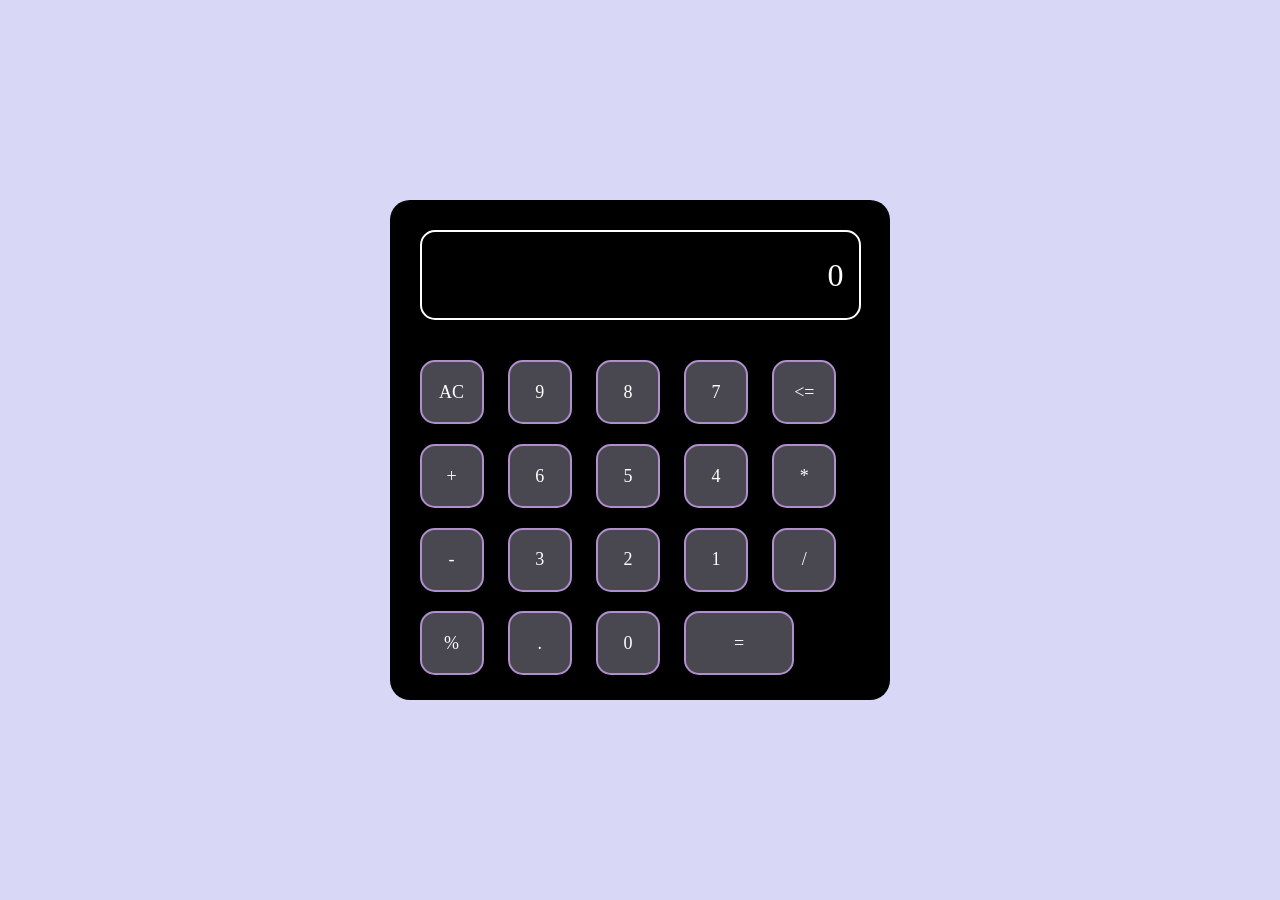
<file: codesoft/level1/calculator/index.html>
<!DOCTYPE html>
<html lang="en">

<head>
    <meta charset="UTF-8">
    <meta name="viewport" content="width=device-width, initial-scale=1.0">
    <title>claculator</title>
    <link rel="stylesheet" href="./style.css">
</head>

<body>
    <div class="container">
        <div class="head">
            <div class="display-data">0</div>
        </div>
        <div class="buttons">
            <div class="button  clear_all">AC</div> 
            <div class="button number button_number">9</div>
            <div class="button number button_number">8</div>
            <div class="button number button_number">7</div>
            <div class="button  back_space"><=</div>
            <div class="button operator add button_number">+</div>
            <div class="button number button_number">6</div>
            <div class="button number button_number">5</div>
            <div class="button number button_number">4</div>
            <div class="button operator multi button_number">*</div>
            <div class="button operator sub">-</div>
            <div class="button number button_number">3</div>
            <div class="button number button_number">2</div>
            <div class="button number button_number">1</div>
            <div class="button operator divi button_number">/</div>
            <div class="button operator mode button_number">%</div>
            <div class="button point button_number">.</div>
            <div class="button number button_number">0</div>
            <div class="button a1  equal">=</div>
        </div>
    </div>
    <script src="./script.js"></script>
</body>

</html>
</file>
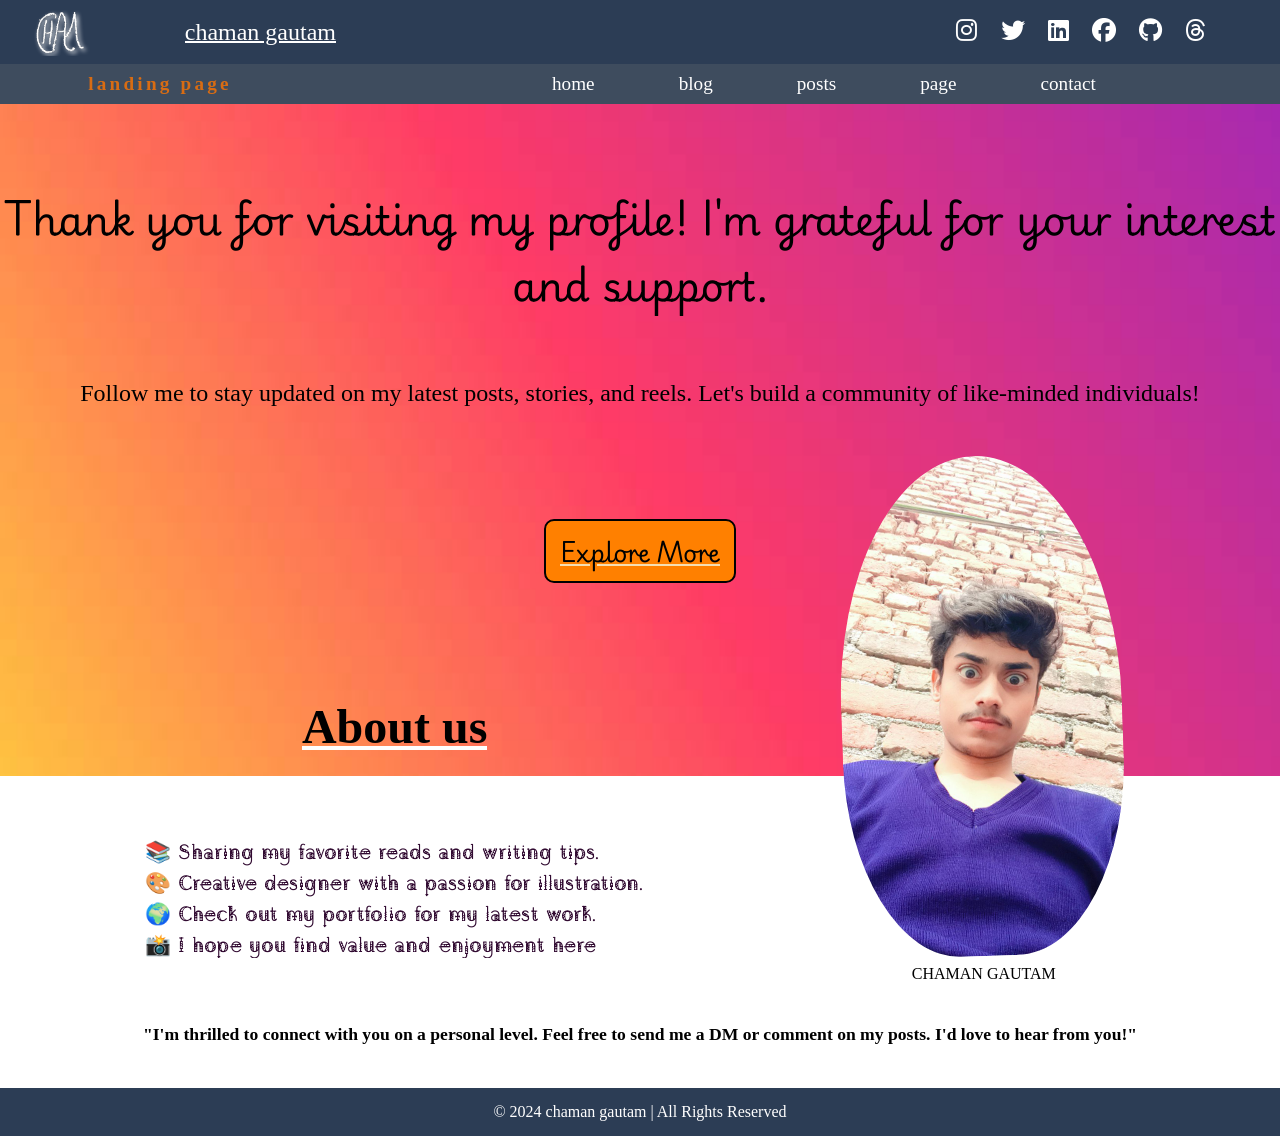
<file: codesoft/level1/landing_page/landing.html>
<!DOCTYPE html>
<html lang="en">

<head>
    <meta charset="UTF-8">
    <meta name="viewport" content="width=device-width, initial-scale=1.0">
    <title>landing page</title>
    <link rel="stylesheet" href="https://cdnjs.cloudflare.com/ajax/libs/font-awesome/6.7.1/css/all.min.css"
        integrity="sha512-5Hs3dF2AEPkpNAR7UiOHba+lRSJNeM2ECkwxUIxC1Q/FLycGTbNapWXB4tP889k5T5Ju8fs4b1P5z/iB4nMfSQ=="
        crossorigin="anonymous" referrerpolicy="no-referrer" />
    <link rel="stylesheet" href="./landing.css">
    <link rel="stylesheet" href="./media.css">
</head>

<body>
    <header>
        <section class="header_section1"> 
            <div class="logo_name">

                <img src="../images/cg-removebg-preview.png" alt="">
                <p>chaman gautam</p>
            </div>
            <div class="more_icon">
                <a href="https://www.instagram.com/gautam_chaman_1234/profilecard/?igsh=MXJ1bHdxY2V4NDRpZA=="><i
                        class="fa-brands fa-instagram"></i></a>
                <a href="https://x.com/gautam_chaman_?€t=td-XLHZscX18G_MWUTVeHg&s=09"><i
                        class="fa-brands fa-twitter"></i></a>
                <a
                    href="https://www.linkedin.com/in/chaman-gautam-244b1b296?utm_source=share&utm_campaign=share_via&utm_content=profile&utm_medium=android_app"><i
                        class="fa-brands fa-linkedin"></i></a>
                <a href="https://www.facebook.com/share/19e4vvHFUx/"><i class="fa-brands fa-facebook"></i></a>
                <a href="https://github.com/chaman-gautam"><i class="fa-brands fa-github"></i></a>
                <a
                    href="https://www.threads.net/@gautam_chaman_1234?xmt=AQGzVdDpuAnad8VS8DU4TyCUUwgs7IQCO7D9R4FcVTPcoVY"><i
                        class="fa-brands fa-threads"></i></a>
            </div>
        </section>

        <section class="header_section2">
            <div class="landing">landing page</div>
            <div class="short_cut">
                <a href="https://www.instagram.com/gautam_chaman_1234/profilecard/?igsh=MXJ1bHdxY2V4NDRpZA==">home</a>
                <a href="https://www.instagram.com/gautam_chaman_1234/profilecard/?igsh=MXJ1bHdxY2V4NDRpZA==">blog</a>
                <a href="https://www.instagram.com/gautam_chaman_1234/profilecard/?igsh=MXJ1bHdxY2V4NDRpZA==">posts</a>
                <a href="https://www.instagram.com/gautam_chaman_1234/profilecard/?igsh=MXJ1bHdxY2V4NDRpZA==">page</a>
                <a href="https://www.instagram.com/gautam_chaman_1234/profilecard/?igsh=MXJ1bHdxY2V4NDRpZA==">contact</a>
                
            </div>
        </section>
    </header>
    <main>
        <section class="about1">

            <div class="about1_text">
                <p class="about1_text_p1">Thank you for visiting my profile! I'm grateful for your interest and support.
                </p>

                <p class="about1_text_p2">Follow me to stay updated on my latest posts, stories, and reels. Let's build
                    a community of
                    like-minded individuals!</p>
                <button id="about1_text_button">Explore More</button>
            </div>
            <!-- <div class="about1_img">
           Ws\xws\xws\x     <img src="" alt="">
                some creative images of my gallery
            </div> -->
        </section>
        <section class="about2">
            <div class="about2_text">
                <h2>About us</h2>
                <p>📚 Sharing my favorite reads and writing tips. <br>
                    🎨 Creative designer with a passion for illustration.<br>
                    🌍 Check out my portfolio for my latest work. <br>
                    📸 I hope you find value and enjoyment here
                </p>


            </div>
            <div class="about2_img">
                <img src="../images/author.jpg" alt="">
                <p>CHAMAN GAUTAM</p>
            </div>
        </section>
        <div class="about3">
            <p> "I'm thrilled to connect with you on a personal level. Feel free to send me a DM or comment on my
                posts. I'd love to hear from you!"</p>
        </div>
    </main>
    <footer class="footer">

        <section class="footer2">
            <div class="footer2_terms">
                <p>&copy; 2024 chaman gautam | All Rights Reserved</p>
            </div>
        </section>
    </footer>
</body>

</html>
</file>
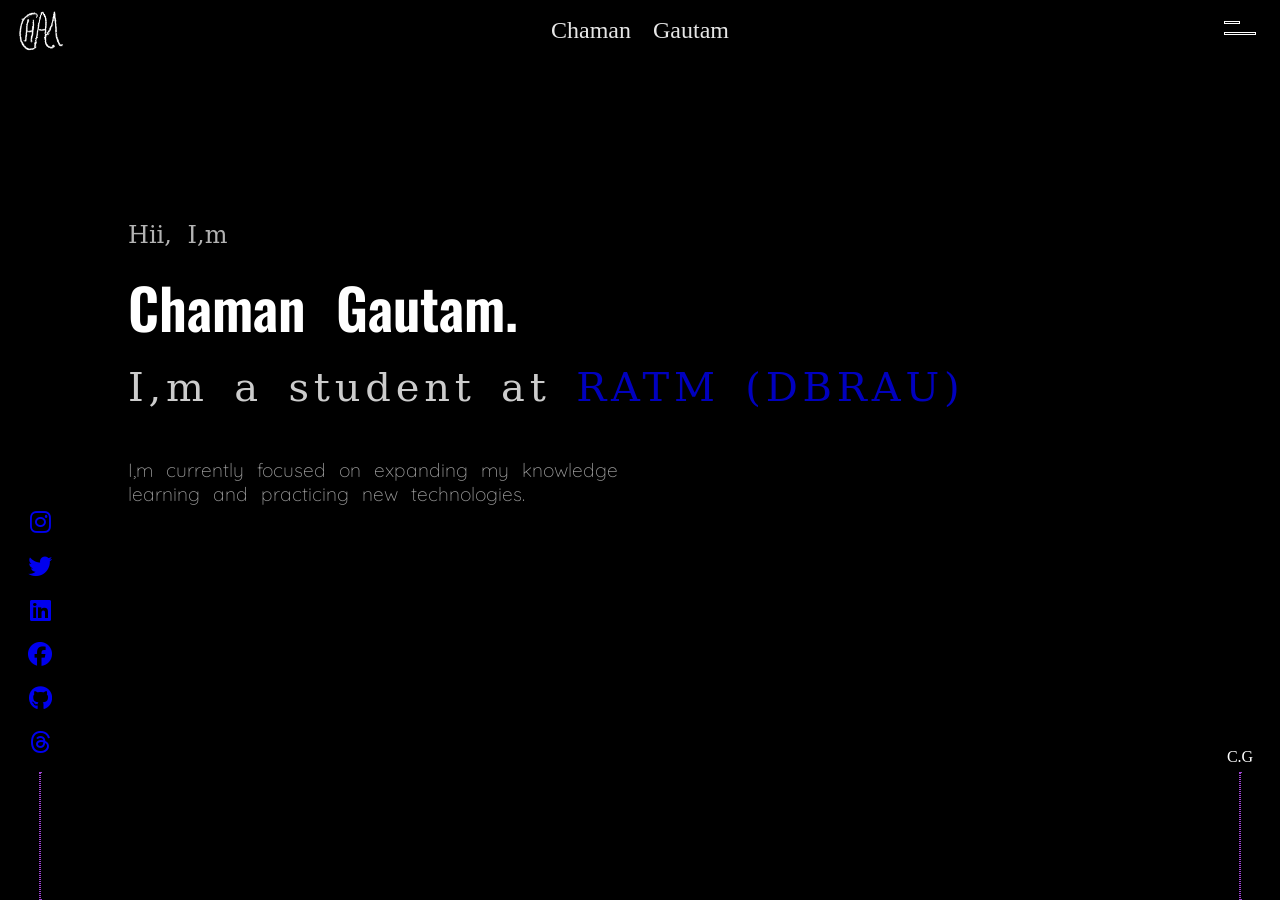
<file: codesoft/level1/portfolio/portfolio.html>
<!DOCTYPE html>
<html lang="en">

<head>
    <meta charset="UTF-8">
    <meta name="viewport" content="width=device-width, initial-scale=1.0">
    <title>portfolio</title>
    <link rel="icon" href="../images/cg-removebg-preview.png">
    <!-- <img src="../images/logo.jpg" alt=""> -->
    <!-- <link rel="stylesheet" href="spotify.css" /> -->
    <link rel="stylesheet" href="https://cdnjs.cloudflare.com/ajax/libs/font-awesome/6.7.1/css/all.min.css"
        integrity="sha512-5Hs3dF2AEPkpNAR7UiOHba+lRSJNeM2ECkwxUIxC1Q/FLycGTbNapWXB4tP889k5T5Ju8fs4b1P5z/iB4nMfSQ=="
        crossorigin="anonymous" referrerpolicy="no-referrer" />
    <!-- <link rel="stylesheet" href="https://cdn.jsdelivr.net/npm/bootstrap@3.3.7/dist/css/bootstrap.min.css"
        integrity="sha384-BVYiiSIFeK1dGmJRAkycuHAHRg32OmUcww7on3RYdg4Va+PmSTsz/K68vbdEjh4u" crossorigin="anonymous"> -->
    <link rel="stylesheet" href="./portfolio.css">
    <!-- <link rel="stylesheet" href="../landing_page/media.css"> -->
</head>

<body>

    <aside class="left-sidebar">
        <img src="../images/cg-removebg-preview.png" alt="">

        <div class="left_bar">
            <a href="https://www.instagram.com/gautam_chaman_1234/profilecard/?igsh=MXJ1bHdxY2V4NDRpZA=="><i
                    class="fa-brands fa-instagram"></i></a>
            <a href="https://x.com/gautam_chaman_?€t=td-XLHZscX18G_MWUTVeHg&s=09"><i
                    class="fa-brands fa-twitter"></i></a>
            <a
                href="https://www.linkedin.com/in/chaman-gautam-244b1b296?utm_source=share&utm_campaign=share_via&utm_content=profile&utm_medium=android_app"><i
                    class="fa-brands fa-linkedin"></i></a>
            <a href="https://www.facebook.com/share/19e4vvHFUx/"><i class="fa-brands fa-facebook"></i></a>
            <a href="https://github.com/chaman-gautam"><i class="fa-brands fa-github"></i></a>
            <a href="https://www.threads.net/@gautam_chaman_1234?xmt=AQGzVdDpuAnad8VS8DU4TyCUUwgs7IQCO7D9R4FcVTPcoVY"><i
                    class="fa-brands fa-threads"></i></a>
            <div class="line"></div>
        </div>

    </aside>
    <main>
        <header>
            <section class="header_section1 ">
                <div class="logo_name">


                    <p>Chaman Gautam</p>

                </div>

            </section>


        </header>
        <section class="intro">

            <div class="intro_main ">
                <h5>Hii, I,m</h5>
                <h2>Chaman Gautam.</h2>
                <h4>
                    <div>I,m a student at
                        <a href="#">RATM (DBRAU)</a>
                    </div>
                </h4>
                <h3>I,m currently focused on expanding my knowledge
                    learning and practicing new technologies.
                </h3>
            </div>

        </section>
        <section id="skills">
            <div class="skills-box">
                <h2>My Skills</h2>
                <div class="soft_skills">
                    <h2 class="skills_headings">soft skills</h2>
                    <img src="../images/soft_skills.jpeg" alt="">
                </div>
                <div class="tools_techniques">
                    <h2 class="skills_headings">tools and techniques</h2>
                    <img src="../images/tools_techniques.jpeg" alt="">
                </div>

                <div class="social_skills">
                    <h2 class="skills_headings"> social skills </h2>
                    <img src="../images/social_skills.webp" alt="">
                </div>
                <div class="technical_skills">
                    <h2>technical skills</h2>
                    <div class="skill">
                        <h3>HTML</h3>
                        <div class="skill-bar">
                            <div class="skill-level" style="width: 90%;"></div>
                        </div>
                    </div>
                    <div class="skill">
                        <h3>CSS</h3>
                        <div class="skill-bar">
                            <div class="skill-level" style="width: 80%;"></div>
                        </div>
                    </div>
                    <div class="skill">
                        <h3>JavaScript</h3>
                        <div class="skill-bar">
                            <div class="skill-level" style="width: 70%;"></div>
                        </div>
                    </div>

                    <div class="skill">
                        <h3>java</h3>
                        <div class="skill-bar">
                            <div class="skill-level" style="width: 50%;"></div>
                        </div>
                    </div>
                    <div class="skill">
                        <h3>c language</h3>
                        <div class="skill-bar">
                            <div class="skill-level" style="width: 60%;"></div>
                        </div>
                    </div>
                    <div class="skill">
                        <h3>DSA</h3>
                        <div class="skill-bar">
                            <div class="skill-level" style="width: 30%;"></div>
                        </div>
                    </div>
                    <div class="skill">
                        <h3>python</h3>
                        <div class="skill-bar">
                            <div class="skill-level" style="width: 50%;"></div>
                        </div>
                    </div>
                    <div class="skill">
                        <h3>django</h3>
                        <div class="skill-bar">
                            <div class="skill-level" style="width: 20%;"></div>
                        </div>
                    </div>
                    <div class="skill">
                        <h3>sql</h3>
                        <div class="skill-bar">
                            <div class="skill-level" style="width: 70%;"></div>
                        </div>
                    </div>
                </div>

                <!-- Add more skills as needed -->
            </div>
        </section>
        <section class="projects">
            <h1>Projects</h1>
            <div class="project">
                <div class="projects_landing_page">
                    <div class="text">
                        <img src="../images/landing_image" alt="finding">
                        <h1>landing page</h1>
                        <p> Designing a landing page is an exciting project that blends creativity with functionality to
                            make a lasting first impression. This page will act as a welcoming entry point, guiding
                            users with intuitive navigation and compelling visuals. By focusing on clarity and
                            engagement, the landing page will effectively communicate the core message and drive user
                            interaction, setting the stage for a successful online presence.</p>
                    </div>
                    <div class="code">
                        <a href="#">
                            Html
                        </a>
                        <a href="#">
                            css
                        </a>
                        <a href="#">
                            js
                        </a>
                        <button>visit site :-</button>
                    </div>
                </div>
                <div class="projects_spotify_clone">
                    <div class="project_data">
                        <div class="project_image">
                            <img src="../images/spotify_image.jpeg" alt="feel the music">
                            <h2>spotify clone</h2>
                        </div>
                        <p>Developing a Spotify clone is an ambitious project that combines cutting-edge technology with
                            user-centric design to deliver a seamless music streaming experience</p>
                        <a href="#">
                            html css js
                        </a>
                    </div>
                    <div class="project_links">
                        <a href="#">
                            visit site :
                        </a>
                        <a href="#">
                            view code :
                        </a>
                    </div>
                </div>
                <div class="projects_calculator">
                    <div class="project_data">
                        <div class="project_image">
                            <img src="../images/calculator_image.png" alt="">
                            <h2> your's calculator</h2>
                        </div>
                        <p>This project aims to provide users with a reliable tool for performing a wide range of
                            mathematical operations, from basic arithmetic to more complex calculations. By focusing on
                            intuitive interface design and responsive functionality</p>
                        <a href="#">
                            <p>html css js</p>
                        </a>
                    </div>
                    <div class="project_links">
                        <a href="#">
                            visit site :-
                        </a>
                        <a href="#">
                            view code :-
                        </a>
                    </div>
                </div>
                <div class="projects_tic_tac_toe">
                    <div class="project_data">
                        <div class="project_image">
                            <img src="../images/tic_tac_toe_image.png" alt=" tic tac toe">
                            <h2>tic tac toe</h2>
                        </div>
                        <p>This project aims to offer players a simple yet captivating platform to enjoy the timeless
                            game of Tic Tac Toe, whether playing against a friend or an AI opponent. By focusing on
                            intuitive interface design and smooth functionality</p>
                        <p>html css js</p>
                    </div>
                    <div class="project_links">
                        <a href="#">
                            visit site :-
                        </a>
                        <a href="#">
                            view code :-
                        </a>
                    </div>
                </div>
                <div class="projects_guess_the_number">
                    <div class="project_data">
                        <div class="project_image">
                            <img src="../images/guess_the_number_image.png" alt="guess the number">
                            <h2>guess the number</h2>
                        </div>
                        <p> This project invites players to test their intuition and deduction skills as they attempt to
                            guess a randomly generated number within a specified range. </p>
                        <p>html css js</p>
                    </div>
                    <div class="project_links">
                        <a href="#">
                            visit site :-
                        </a>
                        <a href="#">
                            view code :-
                        </a>
                    </div>
                </div>
                <div class="projects_instagram_clone">
                    <div class="text">
                        <img src="../images/instagram_image.jpeg" alt="finding">
                        <h1>instagram clone</h1>
                        <p>This platform aims to provide users with a seamless interface for sharing photos and videos,
                            exploring content, and connecting with others, mirroring the features of a leading social
                            network. By emphasizing intuitive navigation, personalized feeds, and interactive features,
                            the project seeks to redefine how users engage with visual content and build online
                            communities.</p>
                    </div>
                    <div class="code">
                        <a href="#">
                            Html
                        </a>
                        <a href="">css </a>
                        <a href="">js </a>
                        <a href="">django </a>
                        <a href="">sql </a>
                        <a href="">git</a>
                        <button>visit site :-</button>
                    </div>
                </div>
            </div>
        </section>
        <!-- <section class="resume">
            <div class="resume1">
                <div class="resume1-img">
                    <img src="../images/resume_image.jpeg" alt="resume">
                </div>
                <div class="resume1-text">
                    <p>just know something about me ? </p>
                    <a href="#">my earnings</a>
                </div>
            </div>
        </section> -->
        <section class="author">
            <div class="author1">

                <div class="author1-text">
                    <h5>Hii, I,m</h5>
                    <h2>Chaman Gautam.</h2>

                    <H5>I,m currently focused on expanding my knowledge
                        learning and practicing new technologies.
                    </H5>
                    <p>I'm born and brought up at Mathura(281003) , Uttarpradesh , India .

                    </p>
                </div>
                <div class="author1-img">
                    <img src="../images/author.jpg" alt="author">
                </div>
            </div>
        </section>
        <section class="contact">
            <div class="contact1">
                <div class="contact1-text">
                    <h2>Let's connect.</h2>
                    <p>If you want to know more about me or my learnings, or if you would just like to say hello, send
                        me a
                        message. I'd love to hear from you.</p>
                    <form action="#" method="post">
                        <label for="Email">E mail:</label>
                        <input type="text" id="Email"> <br>
                        <label for="message">Message:</label>
                        <textarea name="Message" id="message" placeholder="Hey , how's it going ? "></textarea>
                        <br><button>Send</button>
                    </form>
                </div>
                <div class="contact1-img">
                    <img src="../images/contact.jpeg" alt="">
                </div>
            </div>
        </section>
        <footer class="footer">

            <section class="footer1">
                <div class="footer1-terms">
                    <p>&copy; 2024 chaman gautam | All Rights Reserved &nbsp;</p>
                    <a href="#"> | view the code on github</a>
                </div>
            </section>
        </footer>
    </main>
    <aside class="right-sidebar">
        <div class="cross">
            <div class="cross1"></div>
            <div class="cross2"></div>
        </div>
        <div class="right_bar">

            C.G
            <div class="line"></div>
        </div>
    </aside>


    <script src="./portfolio.js"></script>
</body>

</html>
</file>
<file: codesoft/level1/calculator/style.css>
* {
    margin: 0px;
    padding: 0px;
    box-sizing: border-box;
    overflow: hidden;
}

body {
    height: 100vh;
    width: 100vw;
    background-color: #D8D8F6;
    color: rgb(0, 0, 0);
    display: flex;
    align-items: center;
    justify-content: center;
}

.container {
    padding: 5px;
    padding-top: 30px;
    border-radius: 20px;
    width: 500px;
    height: 500px;
    display: flex;
    align-items: center;
    justify-content: space-around;
    flex-direction: column;
    background-color: rgb(0, 0, 0);
    color: rgb(255, 255, 255);
}

.head {
    width: 90%;
    height: 100px;
    display: flex;
    align-items: center;
    text-align: center;
    justify-content: end;
    padding-right: 15px;
    font-size: xx-large;
    border: 2px solid white;
    border-radius: 15px;
    margin-bottom: 20px;
}

.buttons {
    height: 80%;
    width: 90%;
    display: grid;
    margin-top: 20px;

    grid-template-columns: repeat(1fr,5);
    grid-template-rows: auto;
}

.buttons .button {
    height: 4rem;
    width: 4rem;
    border: 2px solid #B18FCF;
    display: flex;
    background-color: #494850;
    align-items: center;
    border-radius: 15px;
    justify-content: center;
    font-style: normal;
    font-size: large;
    padding: 15px;
}
.button:hover{
    cursor: pointer;
}
.buttons .a1 {
    width: 110px;
    /* width: 210px; */
    grid-column-start: 4;
    grid-column-end: 6;
    grid-row-start: 4;
    grid-row-end: 5;
}
.buttons .button:hover{
    /* padding: 30px; */
    color: rgb(0, 0, 0);
    font-size: 2rem;
}
</file>
<file: codesoft/level1/landing_page/landing.css>
@import url('https://fonts.googleapis.com/css2?family=Playwrite+GB+J:ital,wght@0,100..400;1,100..400&family=Quicksand:wght@300..700&display=swap');
@import url('https://fonts.googleapis.com/css2?family=Agu+Display:MORF@0..60&family=Playwrite+GB+J:ital,wght@0,100..400;1,100..400&family=Quicksand:wght@300..700&display=swap');

* {
    margin: 0px;
    padding: 0px;
    box-sizing: border-box;
    overflow-x: hidden;
}  

body {
    background-color: rgb(255, 255, 255);
    color: rgb(0, 0, 0);
}

header {
    height: fit-content;
    display: flex;
    justify-content: center;
    flex-direction: column;
}

.header_section1 {
    height: 4rem;
    display: flex;
    align-items: center;
    justify-content: space-between;
    background-color: #2C3D55;
    color: #ffffff;
}

.logo_name {
    width: 25vw;
    display: flex;
    align-items: center;
    justify-content: space-between;
    overflow: hidden;
    padding-left: 1rem;
    margin-left: 1rem;
}

.logo_name img {
    height: 3rem;
    font-size: xx-large;
    /* transform: rotate(31deg); */
    filter: drop-shadow(2px 2px 2px rgb(255, 255, 255));
}

.logo_name p {
    font-size: 1.5rem;
    font-family: 'Times New Roman', Times, serif;
    text-decoration: underline 2px solid white;
}

.more_icon {
    margin-right: 2rem;
    padding-right: 2rem;
    /* width: 40%; */
}

.more_icon a {
    color: #ffffff;
    /* border: 2px solid white transparent; */
}

.more_icon a i {
    text-decoration: none;
    font-size: 1.5rem;
    padding: 0px .6rem 0px .6rem;
}
a:hover{
    color: red;
    /* border-bottom: 2px solid white; */
}
.header_section2 {
    height: 40px;
    display: flex;
    align-items: center;
    justify-content: space-between;
    background-color: #3E4C5E;      
    color: #ffffff;
}

.header_section2 .short_cut {
    width: 60vw;

}

.header_section2 .short_cut a {
    color: white;
    padding: 0px 2.5rem 0px 2.5rem;
    text-decoration: none;
    border: 2px solid white transparent;
    font-size: 1.2rem;
}
.header_section2 .short_cut a:hover{
    color: rgb(152, 149, 155);
}
.header_section2 .landing {
    width: 20vw;
    display: flex;
    align-items: center;
    justify-content: center;
    font-size: 1.2rem;
    letter-spacing: .2rem;
    color: #d86c13;
    font-weight: 700;
    margin-left: 2rem;
}

.main {
    display: flex;
    align-items: center;
    justify-content: center;
    flex-direction: column;
    width: 100vw;
}

.about1 {
    height: 42rem;
    display: flex;
    /* align-items: center; */
    justify-content: space-around;
    background-image: url(../images/bg.jpg);
    background-repeat: no-repeat;
    background-size: cover;
    z-index: 2;
}

.about1_text {
     /* display: flex; */
     /* align-items: space-evenly; */
     /* justify-content: center; */
     flex-direction: column;
    width: 100%;
    text-align: center;
}

.about1_text .about1_text_p1 {
    font-size: 2.5rem;
    margin-top: 2rem;
    padding-top: 3rem;
    /* font-weight: 700; */
    font-family: "Playwrite GB J", cursive;
    font-optical-sizing: auto;
    /* font-weight: ; */
    text-align: center;
    font-style: normal;
}

.about1_text .about1_text_p2 {
    font-size: 1.5rem;
    text-align: center;
    padding-top: 2rem;
    margin-top: 2rem;
    /* margin-bottom: 5rem; */
}

.about1_text button {
    background-color: rgb(255, 128, 0);
    width: 12rem;
    /* text-align: center;
    align-items: flex-start; */
    /* width: min-content; */
    font-family: "Playwrite GB J", cursive;
    height: 4rem;
    /* height: min-content; */
    border-radius: 10px;
    margin-top: 7rem;
    /* padding-top: 6rem; */
    border: 2px solid rgb(0, 0, 0);
    font-size: 1.5rem;
    font-weight: 600;
    /* margin-left: 5rem; */
    text-decoration: underline wheat;
    /* border: 2px solid whitesmoke; */
    cursor: pointer;
}
#about1_text_button:hover{
    border: 2px solid white;
}

.about1_text button:hover{
    cursor:pointer;
    border: 2px solid rgb(255, 255, 255);
}

.about1_img {
    width: min-content;
}


.about2 {
    margin-top: -20rem;
    height: 600px;
    display: flex;
    align-items: flex-start;
    justify-content: space-evenly;
    /* background-color: #2C3D55; */
    z-index: 1;
    /* background-image: linear-gradient(blue, red, grey ,green, yellow, pink); */
}

.about2_text {
    height: inherit;
    display: flex;
    flex-direction: column;
    align-items: center;
    justify-content: center;
    width: 45vw;
}

.about2_text h2 {
    margin-bottom: 5rem;
    margin-top: 9rem;
    font-size: 3rem;
    text-decoration: underline white;
}

.about2_text p {

    font-size: 1.3rem;
    color: #310A31;
    line-height: normal;
    font-family: "Agu Display", serif;
    font-optical-sizing: auto;
    font-weight: 400;
    font-style: normal;

}

.about2_img {
    width: 30vw;
    text-align: center;
}

.about2_img img {
    transform: rotate(-2deg);
    height: 500px;
    border: 5px solid white  transparent;
    border-radius: 50% 50% 40% 40%;
}
.about2_img img:hover{
    border-top: 5px solid rgb(0, 13, 255);
    border-bottom: 5px solid rgb(0, 0, 0);
    cursor: pointer;
}
.about2_img p {
    text-align: center;
    padding-top: 5px;
    padding-left: 5px;
}

.about3 {
    display: flex;
    align-items: flex-start;
    justify-content: center;
    height: 2rem;
    margin-top: -2rem;
    font-weight: 600;
    /* line-height: 2rem; */

    font-size: 1.1rem;
    width: 100vw;
}

.footer {
    height: 80px;
    display: flex;
    align-items: center;
    justify-content: space-around;
    flex-direction: column;
}

.footer2_terms {
    display: flex;
    align-items: flex-start;
    justify-content: center;
    height: 80px;
    margin-top: 2rem;
    color: white;
    padding-top: 15px;
    /* padding-top: rem; */
    font-size: 1rem;
    background-color: #2C3D55;
    width: 100vw;
}
</file>
<file: codesoft/level1/landing_page/media.css>
@media (width>=1400px) {
    .header_section2 {
        color: green;
    }

    .header_section2 .short_cut {
        display: flex;
        align-items: center;

        justify-content: space-evenly;
    }
    .about1_text button{
        margin-left: 30rem;
        margin-top: 10rem;
    }
  
}
@media (width<=1100px){
    .header_section2 .landing{
        display: none;
    }
    .header_section2 .short_cut {
        width: 100%;
        display: flex;
        align-items: center;
        justify-content: space-evenly;
    }
    .about2{
        display: flex;
        width: 100%;
        margin-top: -7rem;
        flex-direction: column;
        height: fit-content;
        align-items: center;
    }
    .about1_text{
        /* height: 500px; */
        display: flex;
        justify-content: center;
        flex-direction: column;
    }
    .about1_text_p2{
        width: 90%;
        text-align: left;
        margin-top: 3rem;
    padding-top: 4rem;
    }
    .about1_text button{
        margin-left: 25rem;
        margin-top: 9rem;
    }
    .about2_img{
        display: none;
    }
    .about3{
        margin-top: 2rem;
    }
    .about2_text{
        width: 70%;
        /* margin-top: -5rem; */
    }
    .about2_text p{
        margin-top: -3rem;
    }
}
@media(width<=950px){
    .logo_name p{
        display: none;
    }
    .about3{
        height: fit-content;
        text-align: center;
    }
}
@media(width<=800px){
    .about1_text .about1_text_p2{
        display: none;
        /* background-color: black; */
    }
    .about1_text button{
        margin-left: 15rem;
        margin-top: 10rem;
    }   
    .about2_text{
        width: 100%;
        /* margin-top: -5rem; */
    }
}
@media(width<=600px){
    .about1_text button{
        margin-left: 10rem;
        margin-top: 8rem;
    }  
}
</file>
<file: codesoft/level1/portfolio/portfolio.css>
@import url('https://fonts.googleapis.com/css2?family=Oswald:wght@200..700&family=Quicksand:wght@300..700&display=swap');
@import url('https://fonts.googleapis.com/css2?family=Quicksand:wght@300..700&display=swap');
@import url('https://fonts.googleapis.com/css2?family=Rubik+Vinyl&display=swap');

* {
    margin: 0px;
    padding: 0px;
    box-sizing: border-box;
    overflow-x: hidden;
}

body {
    display: flex;
    height: 100vh;
    width: 100vw;
    overflow-x: hidden;
}

.left-sidebar {
    width: 5rem;
    position: fixed;
    left: 0px;
    z-index: 20;
    /* width: 5rem; */
    height: 100%;
    display: flex;
    flex-direction: column;
    align-items: center;
    justify-content: space-between;
    padding-top: .5rem;
    /* background-color: transparent; */
    /* align-items: center; */
    /* justify-content: space-between; */
    /* flex-direction: column; */
    /* justify-content: flex-end; */
    /* mix-blend-mode: screen; */
    /* color: rgb(158, 69, 200); */
}

.left_bar {
    display: flex;
    align-items: center;
    flex-direction: column;
    justify-content: space-evenly;
}

.left_bar i {
    font-size: 1.5rem;
    margin: .5rem 0px .5rem 0px;
    /* color: white; */
}

.left-sidebar img {
    z-index: 1000;
    height: 2.8rem;
    /* width: 3rem; */
    font-size: xx-large;
    /* transform: rotate(31deg); */
    /* filter: drop-shadow(2px 2px 2px rgb(255, 255, 255)); */
}

.right-sidebar {
    z-index: 20;
    width: 5rem;
    position: fixed;
    right: 0px;
    /* width: 5rem; */
    /* height: 100%; */
    /* display: flex; */
    /* background-color: transparent; */
    /* align-items: center; */
    /* flex-direction: column; */
    /* justify-content: flex-end; */
    /* mix-blend-mode: screen; */
    /* color: rgb(158, 69, 200); */
    /* width: 5rem; */
    /* position: fixed; */
    /* left: 0px; */
    /* width: 5rem; */
    height: 100%;
    display: flex;
    flex-direction: column;
    align-items: center;
    justify-content: space-between;
    padding-top: .5rem;
}

.cross {
    height: 2rem;
    display: flex;
    align-items: flex-start;
    /* justify-content: space-evenly; */
    flex-direction: column;
    margin-top: .8rem;
    transition: 0.1s ease-in-out 0.2s;
}

.cross:hover {
    transform: rotate(180deg);
    margin-top: 0px;
}

.cross1,
.cross2 {
    /* z-index: 100; */
    /* color: white; */
    /* text-align: left; */
    height: 3px;
    border: 1px solid white;
}

.cross1 {

    margin-bottom: .5rem;
    width: 1rem;
    /* transition: 0.1s ease-in-out; */
}

/* .cross1:hover{
    width: 2rem;
} */
.cross2 {
    width: 2rem;
    /* transition: 0.1s ease-in-out; */
}

/* .cross2:hover{
    width: 1rem;
} */
.right_bar {
    display: flex;
    align-items: center;
    flex-direction: column;
    justify-content: center;
    color: white;
    z-index: 100;
}

.line {
    width: 2px;
    margin-top: .4rem;
    height: 8rem;
    /* color: rgb(87, 2, 98); */
    border: 1px dotted rgb(158, 68, 210);
    /* margin-bottom: 2.5rem; */
}

header {
    z-index: 1;
    /* padding-left: 5rem; */
    width: 100vw;
    position: sticky;
    /* display: none; */
    top: 0px;
    /* height: 3rem; */
    display: flex;
    align-items: center;
    background-color: black;
    justify-content: center;
    /* color: white; */
    /* align-items: space-between; */
    /* flex-direction: column; */
    /* overflow-y: hidden; */
}

.header_section1 {
    height: 3.8rem;
    width: 90vw;
    display: flex;
    align-items: center;
    justify-content: center;
    /* background-color: black; */
    color: #ffffff;
}

.bg_blue {
    background-color: #2C3D55;
    /* color: white;     */
    transition: 1s ease-in-out .5s;
}

.logo_name {
    /* width: 100%;   */
    font-size: 1.5rem;
    opacity: .9;
    font-weight: 100;
    word-spacing: 1rem;
    /* letter-spacing: .5rem; */
    /* display: flex; */
    /* align-items: center; */
    /* justify-content: space-between; */
    /* overflow: hidden; */
    /* padding-left: 1rem; */
    /* /* /* margin-left: 1rem; */
}

.intro {
    /* overflow-y: auto; */
    /* background-color: #000000; */
    /* display: flex; */
    /* align-items: center; */
    /* justify-content: space-between; */
    color: white;
    height: 95vh;
    background-color: black;
    overflow: hidden;
    /* z-index: -2000; */
}

.intro_main {
    /* z-index: -300; */
    display: flex;
    flex-direction: column;
    margin-left: 8rem;
    margin-top: 10rem;
    /* align-items: flex-start; */
    /* justify-content: flex-start; */
    /* height: 100%; */
    /* width: 100%; */
    /* border: 2px solid white; */
}

.intro_main h5 {
    font-size: 1.5rem;
    opacity: .7;
    width: 25rem;
    word-spacing: .5rem;
    font-weight: 300;
    font-family: "serif", "Quicksand";
}

.intro_main h3 {
    font-size: 1.2rem;
    opacity: .6;
    width: 35rem;
    word-spacing: .5rem;
    font-weight: 100;
    margin-top: 1rem;
    font-family: "Quicksand", "serif";
    /* line-height: 2.5rem; */
}

.intro_main h2 {
    margin-top: 1rem;
    font-size: 3.5rem;
    font-weight: 600;
    word-spacing: 1rem;
    /* letter-spacing: .5rem; */
    font-family: "Oswald", serif, "Quicksand";
}

.intro_main h4 div {
    font-size: 2.5rem;
    opacity: .8;
    letter-spacing: .3rem;
    word-spacing: .5rem;
    font-weight: 200;
    font-family: "serif";
    margin-top: 1rem;
    margin-bottom: 2rem;
}

.intro_main h4 div a {
    text-decoration: none;
}

.intro_main h4 div a:hover {
    font-family: "Rubik Vinyl", "serif";
    text-decoration: white 2px underline;
    transition: .5s ease-in-out;
    color: white;
}


#skills {
    /* padding: 20px; */
    /* max-width: 800px; */
    /* margin: 0 auto; */
    width: 100vw;
    height: fit-content;
    /* width: 90%; */
    z-index: -2;
}

.skills-box {
    z-index: inherit;
    width: 90vw;
    margin-left: 5rem;
    /* margin-right: 5rem; */
    height: fit-content;
    display: grid;
    /* padding: 20px;  */
    /* overflow: auto; */
    grid-template-columns: 3;
    grid-template-rows: auto;
    /* margin-left: 5rem; */
}

.skills-box>h2 {
    /* font-family: "Oswald", serif,"Quicksand"; */
    /* width: 90%; */
    /* border: 2px solid black; */
    font-size: 3rem;
    /* margin-left: -100px; */
    margin-top: 2rem;
    margin-bottom: 3rem;
    grid-column: 1/4;
    grid-row: 1/2;
    /* max-width: 800px; */
}

.soft_skills {
    grid-column: 1/2;
    grid-row: 2/3;
    /* margin-left: -100px; */
}

.soft_skills img {
    /* list-style: none; */
    height: 300px;
    width: 300px;
    border-radius: 2rem;
}

.tools_techniques {
    grid-column: 2/3;
    grid-row: 2/3;
    /* margin-left: 50px; */
    /* margin-left: -100px; */
}

.tools_techniques img {
    /* list-style: none; */
    height: 300px;
    width: 300px;
    border-radius: 2rem;
}

.social_skills {
    grid-column: 3/4;
    grid-row: 2/3;
    /* margin-left: 50px; */
    /* margin-left: -100px; */
}

.skills_headings {
    margin-bottom: 2rem;
    font-weight: 300;
    font-size: 2rem;
    /* list-style: decimal-leading-zero; */
}

.social_skills img {
    /* list-style: none; */
    height: 300px;
    width: 300px;
    border-radius: 2rem;
}

.technical_skills {
    grid-column: 1/4;
    grid-row: 3/5;
    width: 100%;
    display: flex;
    align-items: center;
    flex-direction: column;
    justify-content: center;
    /* margin: 0px auto; */
    /* max-width: 800px; */
    margin-top: 5rem;
    margin-bottom: 3rem;
    /* text-align: center; */
    /* padding-top: 5rem; */
}

.technical_skills h2 {
    margin-bottom: 3rem;
    /* margin-bottom: 2rem; */
    font-weight: 300;
    text-align: center;
    font-size: 3rem;
}

.skill {
    margin-bottom: 15px;
    max-width: 800px;
    min-width: 800px;
    /* margin: 0px auto; */
}

.skill h3 {
    margin: 0 0 5px 0;
}

.skill-bar {
    background-color: #ddd;
    border-radius: 5px;
    overflow: hidden;
}

.skill-level {
    height: 15px;
    background-color: #4caf50;
    border-radius: 5px;
}

.projects {
    /* width: 90%; */
    display: flex;
    background-color: #2C3D55;
    padding: 1rem;
    /* margin-left: 5rem; */
    justify-content: center;
    align-items: center;
    flex-direction: column;
    /* max-width: 900px; */
}

.projects>h1 {
    /* margin-left: 5rem; */
    font-size: 4rem;
    font-weight: 600;
    margin-bottom: 2rem;
}

.project {
    /* margin-left: 1rem; */
    /* margin-right: rem; */
    display: grid;
    /* background-color: rgb(193, 182, 182); */
    /* border: 2px solid white; */
    padding: 1rem;
    grid-template-columns: repeat(5, 1fr);
    grid-template-rows: auto;
    max-width: 88vw;
}

.projects_landing_page {
    grid-row: 1/3;
    grid-column: 1/4;
    background-color: rgb(246, 241, 241);
    border: 2px solid rgb(0, 0, 0);
    border-radius: 20px;
    /* border: black white white black; */
    box-shadow: .5rem .5rem black;
    margin: 0px 1.5rem 1.5rem 0px;
    /* box-shadow: #4caf50; */
    /* border: 2px solid black; */
    /* box-shadow: 2px 2px #2C3D55; */

    /* max-width: 600px; */
    /* padding: auto; */
    padding: 1rem;
}

/* .text { */
/* width: 100%; */
/* padding: ; */
/* display: flex;
    align-items: center; */
/* } */

.text img {
    height: 10rem;
    width: 18rem;
    /* width: 10rem; */
    border-radius: 2rem;
    margin-left: 8rem;
    margin-top: .5rem;
}

.text h1 {
    font-weight: 300;
    opacity: .9;
    margin-bottom: 1rem;
    font-size: 2.5rem;
}

.text p {
    text-align: justify;
    opacity: .8;
    font-size: 1.05rem;
    line-height: 1.2rem;
    margin-bottom: 1rem;
}

.code {
    display: flex;
    align-items: center;
    justify-content: space-between;
}

.code a {
    text-decoration: none;
}

.code button {
    height: 3rem;
    width: 8rem;
    border-radius: 2rem;
}

.projects_spotify_clone {
    grid-row: 1/2;
    grid-column: 4/6;
    display: flex;
    align-items: flex-start;
    flex-direction: column;
    background-color: rgb(246, 241, 241);
    border: 2px solid rgb(0, 0, 0);
    border-radius: 10px;
    /* border: black white white black; */
    box-shadow: .3rem .3rem black;
    padding: 1rem;
    margin: 0px 0rem 1.5rem .5px;
}

/* .project_data { */
/* border: 2px solid black; */
/* } */

.project_links {
    display: none;
}

.project_image {
    display: flex;
    align-items: center;
    /* margin-right: 1rem; */
    margin-bottom: 1rem;
    width: 100%;
}

.project_data p {
    margin-bottom: 1rem;
    /* opacity: .7; */
}

.project_image img {
    height: 3rem;
    width: 3rem;
    margin-right: 1rem;
    border-radius: 50%;
}

.projects_calculator {
    grid-row: 2/3;
    grid-column: 4/6;
    background-color: rgb(246, 241, 241);
    border: 2px solid rgb(0, 0, 0);
    border-radius: 10px;
    /* border: black white white black; */
    box-shadow: .3rem .3rem black;
    padding: 1rem;
    margin: 0px 0rem 1.5rem .5px;
}

/* .projects_calculator div div {
    display: flex;
    align-items: center;

    width: 100%;
} */

/* .projects_calculator div div img {
    height: 3rem;
    width: 3rem;
    border-radius: 50%;
} */

.projects_tic_tac_toe {
    grid-row: 3/4;
    grid-column: 1/3;
    background-color: rgb(246, 241, 241);
    border: 2px solid rgb(0, 0, 0);
    border-radius: 10px;
    /* border: black white white black; */
    box-shadow: .3rem .3rem black;
    padding: 1rem;
    margin: 1.5rem 0px 1.5rem 0rem;
}

/* 
.projects_tic_tac_toe div div {
    display: flex;
    align-items: center;

    width: 100%;
} */

/* .projects_tic_tac_toe div div img {
    height: 3rem;
    width: 3rem;
    border: 2px solid black;
    border-radius: 50%;
} */

.projects_guess_the_number {
    grid-row: 4/5;
    grid-column: 1/3;
    background-color: rgb(246, 241, 241);
    border: 2px solid rgb(0, 0, 0);
    border-radius: 10px;
    /* border: black white white black; */
    box-shadow: .3rem .3rem black;
    padding: 1rem;
    margin: 1.5rem 0px 0px 0rem;
}

/* .projects_guess_the_number div div {
    display: flex;
    align-items: center;

    width: 100%;
} */
/* 
.projects_guess_the_number div div img {
    height: 3rem;
    width: 3rem;
    border-radius: 50%;
} */

.projects_instagram_clone {
    grid-row: 3/5;
    grid-column: 3/6;
    /* border: 2px solid black; */
    /* box-shadow: 2px 2px #2C3D55; */

    /* max-width: 600px; */
    /* padding: auto; */
    padding: 1rem;
    background-color: rgb(246, 241, 241);
    border: 2px solid rgb(0, 0, 0);
    border-radius: 20px;
    /* border: black white white black; */
    box-shadow: .5rem .5rem black;
    margin: 1.5rem 0px 0px 1.5rem;
    /* box-shadow: #4caf50; */
    /* border: 2px solid black; */
    /* box-shadow: 2px 2px #2C3D55; */

    /* max-width: 600px; */
    /* padding: auto; */
    /* padding: 1rem; */
}


.resume {
    width: 100vw;
    display: flex;
    align-items: center;
    justify-content: center;
}

.resume1 {
    max-width: 88vw;
    display: flex;
    align-items: center;
    width: 100%;
    justify-content: space-evenly;
}

.resume1-img img {
    max-width: 300px;
    max-height: 300px;
    border-radius: 50%;
}

.author {
    width: 100vw;
    height: 40rem;
    display: flex;
    align-items: center;
    justify-content: center;
}

.author1 {
    max-width: 88vw;
    display: flex;
    width: 100%;
    align-items: center;
    justify-content: space-evenly;
}

.author1-img img {
    max-width: 400px;
    border-radius: 40%;
    max-height: 400px;
}

.author1-text h5 {
    font-size: 1.5rem;
    opacity: .7;
    width: 40rem;
    margin-top: 1rem;
    word-spacing: .5rem;
    font-weight: 300;
    font-family: "serif", "Quicksand";
}

.author1-text h2 {
    margin-top: .5rem;
    font-size: 3.5rem;
    font-weight: 600;
    word-spacing: 1rem;
    margin-top: 1rem;
    /* letter-spacing: .5rem; */
    font-family: "Oswald", serif, "Quicksand";
}

.author1-text p {
    font-size: 2rem;
    opacity: .9;
    margin-top: 1rem;
}

.contact {
    width: 100vw;
    display: flex;
    height: 30rem;
    align-items: center;
    background-color: antiquewhite;
    justify-content: center;
}

.contact1 {
    max-width: 88vw;
    display: flex;
    width: 100%;
    height: 100%;
    align-items: center;
    justify-content: space-evenly;
}

.contact1-text {
    /* width: 45%; */
    height: 100%;
    display: flex;
    align-items: space-evenly;
    justify-content: space-evenly;
    flex-direction: column;
}

.contact1-text h2 {
    font-size: 2.5rem;
}

.contact1-text p {
    font-size: 1.2rem;
    opacity: .9;
    max-width: 70%;
}

.contact1-text form {
    height: 60%;
    display: flex;
    /* align-items: center; */
    flex-direction: column;
    /* align-items: space-evenly; */
    justify-content: space-evenly;
    width: 60%;
}

.contact1-text form label {
    font-size: 1.2rem;
    margin-bottom: .5rem;
}

.contact1-text form #Email {
    height: 2rem;
}

.contact1-text form #message {
    height: 6rem;
    padding: .5rem;
}

.contact1-text form button {
    width: 6rem;
    /* color: blue; */
    background-color: rgb(16, 120, 206);
    padding: .5rem;
    border: 2px solid black transparent;
    text-align: center;
}

.contact1-img {
    width: 50%;
}

.contact1-img img {
    max-width: 400px;
    border-radius: 10px;
    max-height: 400px;
}

.footer {
    width: 100vw;
    display: flex;
    align-items: center;
    justify-content: center;
    /* width: 3rem; */
    height: 3.5rem;
    background-color: #2C3D55;
}

.footer1 {
    max-width: 88vw;
    width: 100%;
    display: flex;
    align-items: center;
    justify-content: center;
}

.footer1-terms {

    max-width: 88vw;
    width: 100%;
    display: flex;
    align-items: center;
    justify-content: center;

}

.footer1-terms p {
    font-size: 1.1rem;
    color: white;
    font-family: 'Times New Roman', Times, serif;
    font-weight: 400;
    opacity: .8;
}

.footer1-terms p:hover {
    opacity: .7;
}

.footer1-terms a {
    font-size: 1.1rem;
    color: black;
    font-weight: 600;
    font-family: 'Courier New', Courier, monospace;
    font-style: normal;
    text-decoration: none;
}

.footer1-terms a:hover {
    /* text-decoration: underline white; */
    opacity: .7;
}
</file>
